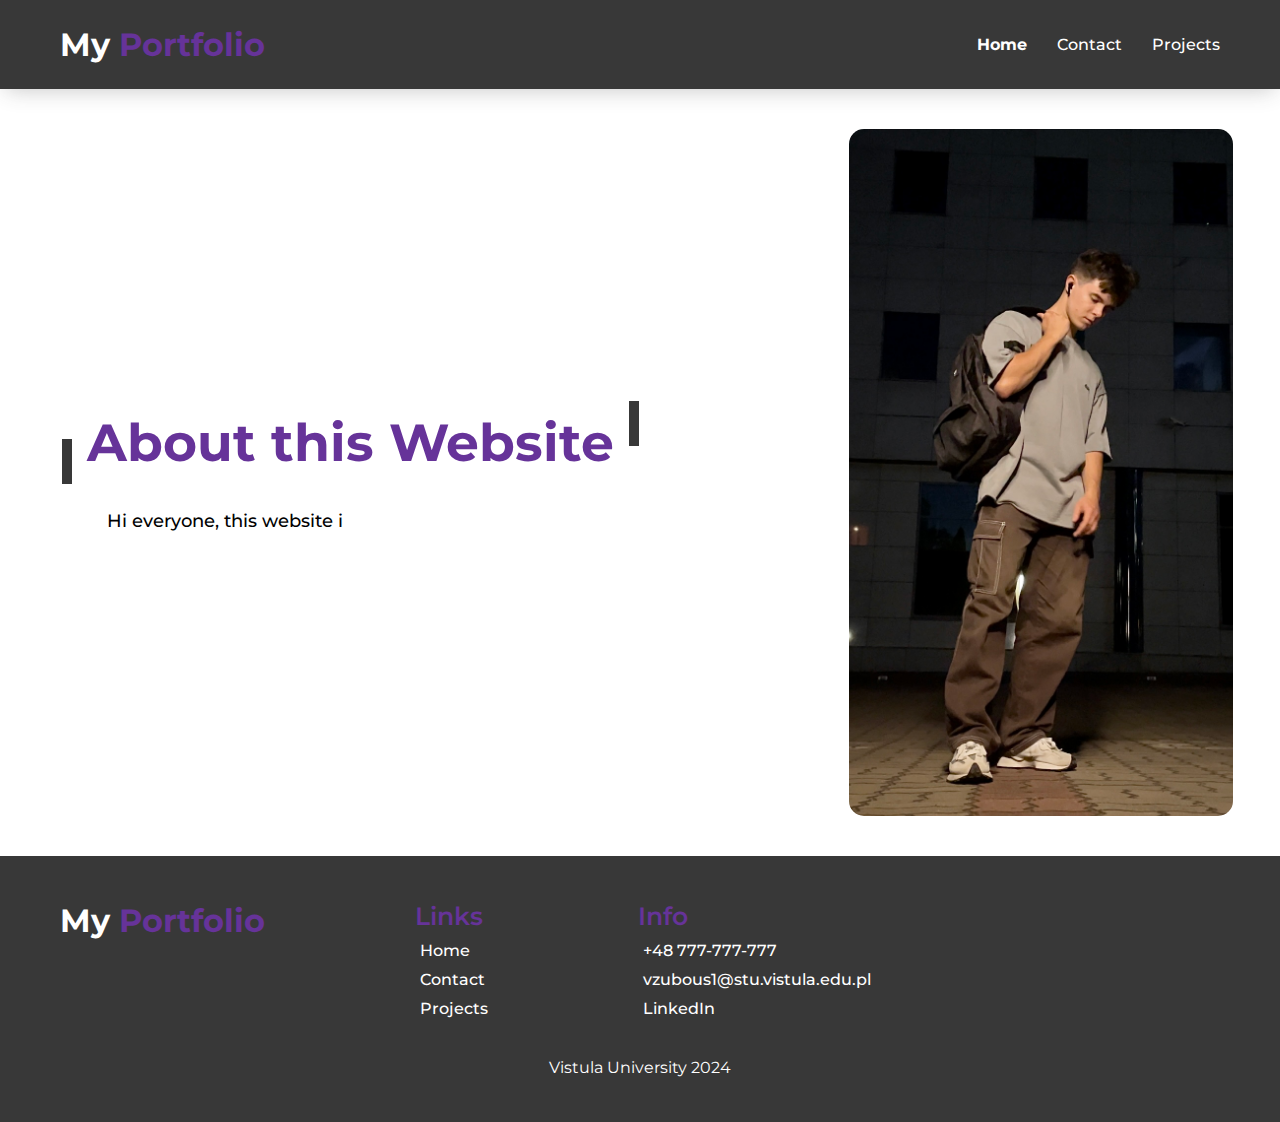
<file: index.html>
<!DOCTYPE html>
<html lang="en">
  <head>
    <meta charset="UTF-8" />
    <meta http-equiv="X-UA-Compatible" content="IE=edge" />
    <meta name="viewport" content="width=device-width, initial-scale=1.0" />
    <title>MyWebsite</title>
    <link rel="stylesheet" href="./styles.css" />
  </head>
  <body>
    <header class="header">
      <a class="header__logo" href="./index.html"
        ><h3 class="logo">
          My <span class="logo-highlighter">Portfolio</span>
        </h3>
      </a>
      <nav class="header__navigation">
        <a
          class="header__navigation__item header__navigation__item_active"
          href="./index.html"
          >Home</a
        >
        <a class="header__navigation__item" href="./contact.html">Contact</a>
        <a class="header__navigation__item" href="./projects.html">Projects</a>
      </nav>
    </header>

    <main class="main">
      <section class="home">
        <div class="home__info">
          <h1 class="home__title title-h1">About this Website</h1>
          <p class="home__description" id="home__description"></p>
        </div>
        <div class="home__img-block">
          <img src="./images/autor.PNG" alt="Autor" class="home__img" />
        </div>
      </section>
    </main>

    <footer class="footer">
      <div class="footer__wrapper">
        <a href="./index.html" class="footer__logo">
          <h3 class="footer__logo logo">
            My <span class="logo-highlighter">Portfolio</span>
          </h3>
        </a>
        <div class="footer__links">
          <span class="footer__links-title">Links</span>
          <a href="./index.html" class="footer__link">Home</a>
          <a href="./contact.html" class="footer__link">Contact</a>
          <a href="./projects.html" class="footer__link">Projects</a>
        </div>
        <div class="footer__links">
          <span class="footer__links-title">Info</span>
          <a href="tel: +48777777777" class="footer__link">+48 777-777-777</a>
          <a href="mailto: vzubous1@stu.vistula.edu.pl" class="footer__link"
            >vzubous1@stu.vistula.edu.pl</a
          >
          <a
            href="https://linkedin.com/in/freisv"
            target="_blank"
            class="footer__link"
            >LinkedIn</a
          >
        </div>
      </div>
      <span class="footer__disclaimer"> Vistula University 2024 </span>
    </footer>
    <script src="./index.js"></script>
  </body>
</html>
</file>
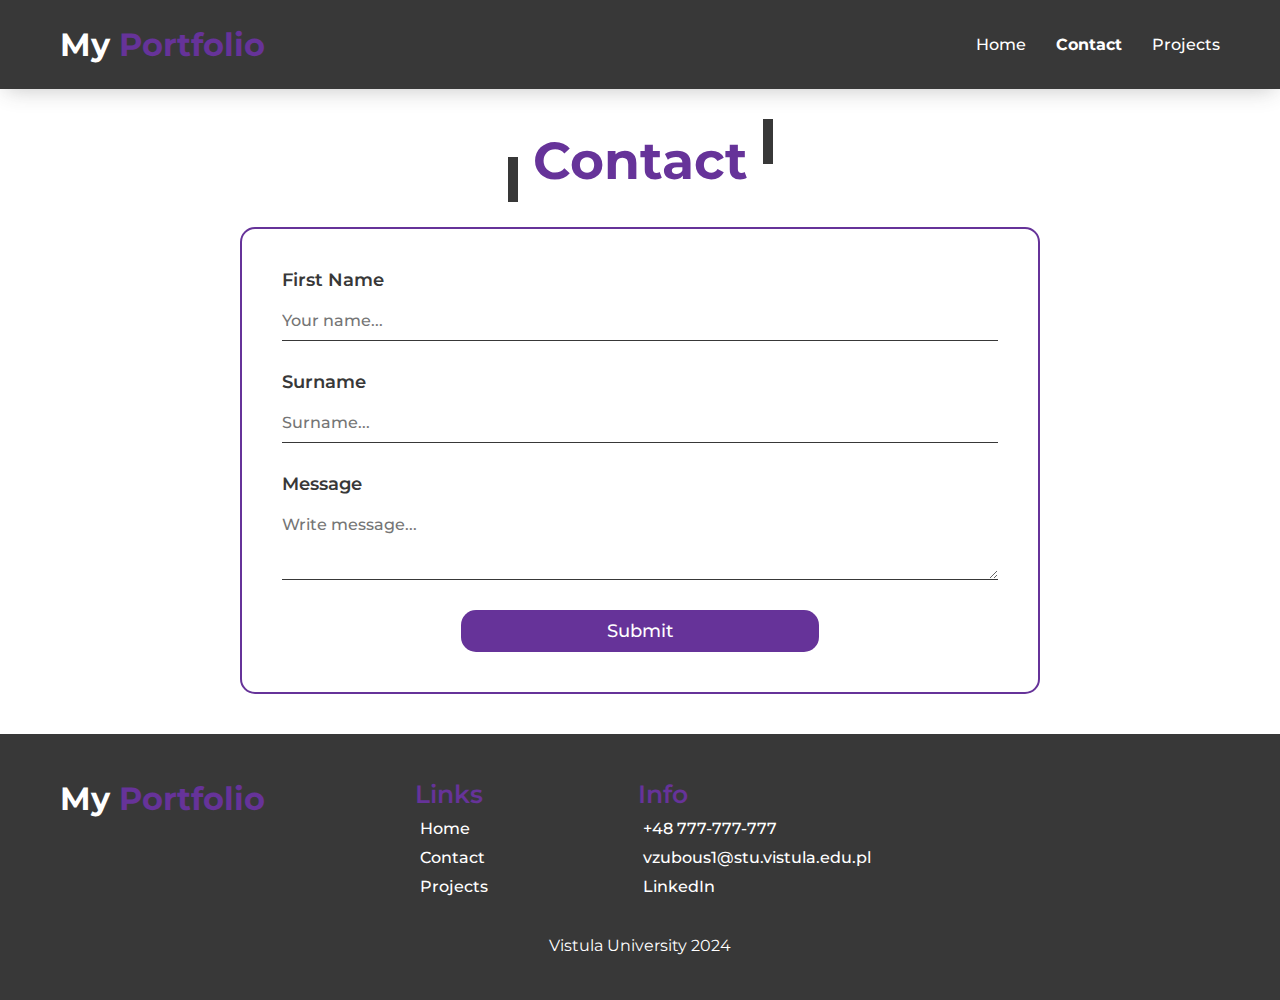
<file: contact.html>
<!DOCTYPE html>
<html lang="en">
  <head>
    <meta charset="UTF-8" />
    <meta http-equiv="X-UA-Compatible" content="IE=edge" />
    <meta name="viewport" content="width=device-width, initial-scale=1.0" />
    <title>MyWebsite</title>
    <link rel="stylesheet" href="./styles.css" />
  </head>
  <body>
    <header class="header">
      <a class="header__logo" href="./index.html"
        ><h3 class="logo">
          My <span class="logo-highlighter">Portfolio</span>
        </h3>
      </a>
      <nav class="header__navigation">
        <a class="header__navigation__item" href="./index.html">Home</a>
        <a
          class="header__navigation__item header__navigation__item_active"
          href="./contact.html"
          >Contact</a
        >
        <a class="header__navigation__item" href="./projects.html">Projects</a>
      </nav>
    </header>

    <main class="main">
      <section class="contact">
        <h1 class="contact__title title-h1">Contact</h1>
        <form action="" class="contact__form" onsubmit="handleForm(event)">
          <label for="name" class="contact__form-label">
            <span class="contact__input-title">First Name</span>
            <input
              id="name"
              type="text"
              class="contact__input"
              placeholder="Your name..."
              required
            />
          </label>

          <label for="surname" class="contact__form-label">
            <span class="contact__input-title">Surname</span>
            <input
              id="surname"
              type="text"
              class="contact__input"
              placeholder="Surname..."
              required
            />
          </label>

          <label for="message" class="contact__form-label">
            <span class="contact__input-title">Message</span>
            <textarea
              id="message "
              cols="30"
              rows="10"
              class="contact__textarea"
              placeholder="Write message..."
              required
            ></textarea>
          </label>

          <button class="button" type="submit">Submit</button>
        </form>
      </section>
    </main>

    <footer class="footer">
      <div class="footer__wrapper">
        <a href="./index.html" class="footer__logo">
          <h3 class="footer__logo logo">
            My <span class="logo-highlighter">Portfolio</span>
          </h3>
        </a>
        <div class="footer__links">
          <span class="footer__links-title">Links</span>
          <a href="./index.html" class="footer__link">Home</a>
          <a href="./contact.html" class="footer__link">Contact</a>
          <a href="./projects.html" class="footer__link">Projects</a>
        </div>
        <div class="footer__links">
          <span class="footer__links-title">Info</span>
          <a href="tel: +48777777777" class="footer__link">+48 777-777-777</a>
          <a href="mailto: vzubous1@stu.vistula.edu.pl" class="footer__link"
            >vzubous1@stu.vistula.edu.pl</a
          >
          <a
            href="https://linkedin.com/in/freisv"
            target="_blank"
            class="footer__link"
            >LinkedIn</a
          >
        </div>
      </div>
      <span class="footer__disclaimer"> Vistula University 2024 </span>
    </footer>
    <script src="./index.js"></script>
  </body>
</html>
</file>
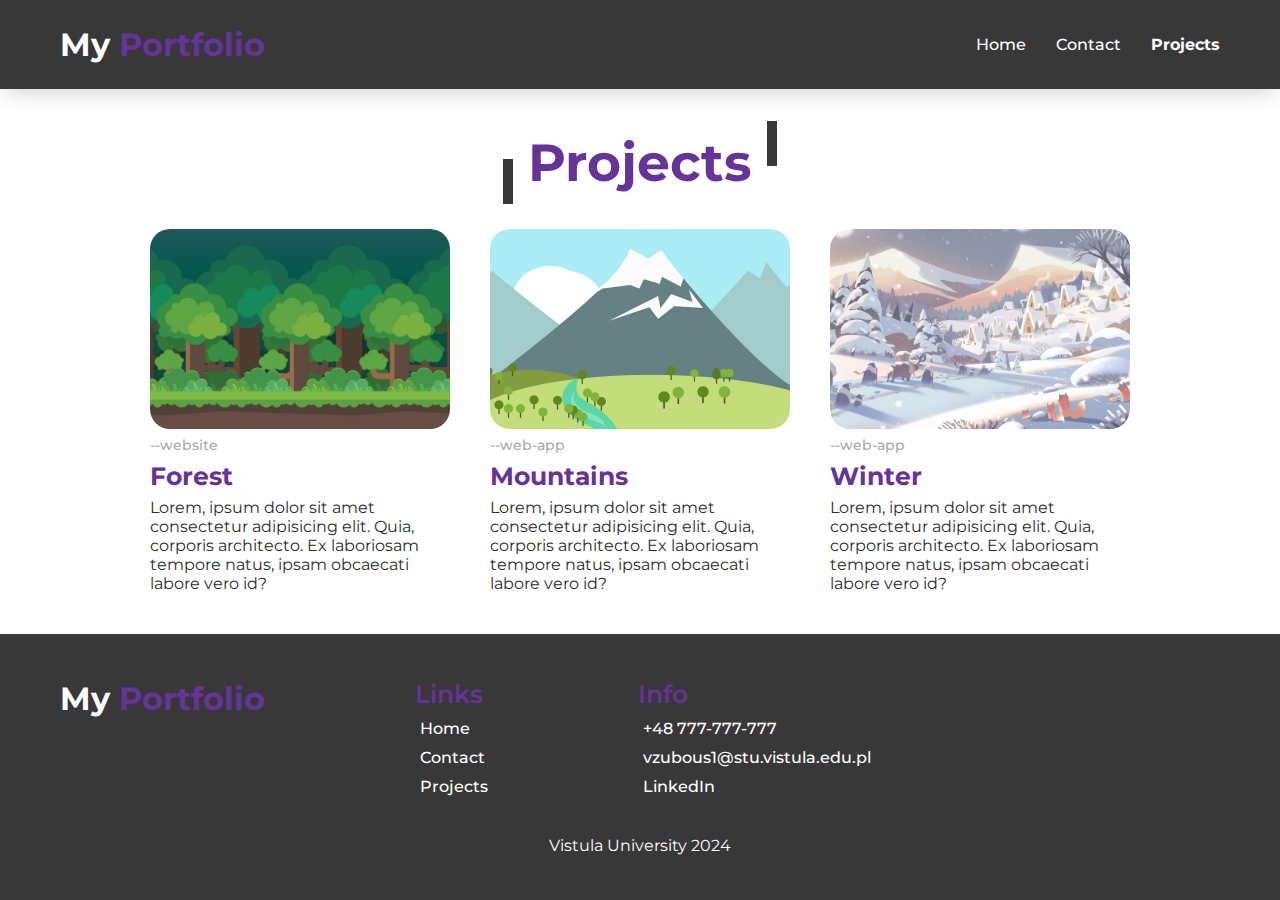
<file: projects.html>
<!DOCTYPE html>
<html lang="en">
  <head>
    <meta charset="UTF-8" />
    <meta http-equiv="X-UA-Compatible" content="IE=edge" />
    <meta name="viewport" content="width=device-width, initial-scale=1.0" />
    <title>MyWebsite</title>
    <link rel="stylesheet" href="./styles.css" />
  </head>
  <body>
    <header class="header">
      <a class="header__logo" href="./index.html"
        ><h3 class="logo">
          My <span class="logo-highlighter">Portfolio</span>
        </h3>
      </a>
      <nav class="header__navigation">
        <a class="header__navigation__item" href="./index.html">Home</a>
        <a class="header__navigation__item" href="./contact.html">Contact</a>
        <a
          class="header__navigation__item header__navigation__item_active"
          href="./projects.html"
          >Projects</a
        >
      </nav>
    </header>

    <main class="main">
      <div class="projects">
        <h1 class="projects__title title-h1">Projects</h1>
        <div class="projects__list">
          <a
            href="https://en.wikipedia.org/wiki/Forest"
            target="_blank"
            class="projects__list__item"
          >
            <div class="project__img-blok">
              <img src="./images/forest.webp" alt="" class="project__img" />
            </div>
            <span class="project__type">--website</span>
            <h2 class="project__title">Forest</h2>
            <p class="project__description">
              Lorem, ipsum dolor sit amet consectetur adipisicing elit. Quia,
              corporis architecto. Ex laboriosam tempore natus, ipsam obcaecati
              labore vero id?
            </p>
          </a>
          <a
            href="https://en.wikipedia.org/wiki/Mountain"
            target="_blank"
            class="projects__list__item"
          >
            <div class="project__img-blok">
              <img src="./images/mountains.jpg" alt="" class="project__img" />
            </div>
            <span class="project__type">--web-app</span>
            <h2 class="project__title">Mountains</h2>
            <p class="project__description">
              Lorem, ipsum dolor sit amet consectetur adipisicing elit. Quia,
              corporis architecto. Ex laboriosam tempore natus, ipsam obcaecati
              labore vero id?
            </p>
          </a>

          <a
            href="https://en.wikipedia.org/wiki/Winter"
            target="_blank"
            class="projects__list__item"
          >
            <div class="project__img-blok">
              <img src="./images/winter.jpg" alt="" class="project__img" />
            </div>
            <span class="project__type">--web-app</span>
            <h2 class="project__title">Winter</h2>
            <p class="project__description">
              Lorem, ipsum dolor sit amet consectetur adipisicing elit. Quia,
              corporis architecto. Ex laboriosam tempore natus, ipsam obcaecati
              labore vero id?
            </p>
          </a>
        </div>
      </div>
    </main>

    <footer class="footer">
      <div class="footer__wrapper">
        <a href="./index.html" class="footer__logo">
          <h3 class="footer__logo logo">
            My <span class="logo-highlighter">Portfolio</span>
          </h3>
        </a>
        <div class="footer__links">
          <span class="footer__links-title">Links</span>
          <a href="./index.html" class="footer__link">Home</a>
          <a href="./contact.html" class="footer__link">Contact</a>
          <a href="./projects.html" class="footer__link">Projects</a>
        </div>
        <div class="footer__links">
          <span class="footer__links-title">Info</span>
          <a href="tel: +48777777777" class="footer__link">+48 777-777-777</a>
          <a
            href="mailto: vzubous1@stu.vistula.edu.pl"
            target="_blank"
            class="footer__link"
            >vzubous1@stu.vistula.edu.pl</a
          >
          <a href="https://linkedin.com/in/freisv" class="footer__link"
            >LinkedIn</a
          >
        </div>
      </div>
      <span class="footer__disclaimer"> Vistula University 2024 </span>
    </footer>
    <script src="./index.js"></script>
  </body>
</html>
</file>
<file: styles.css>
@import url('https://fonts.googleapis.com/css2?family=Montserrat:ital,wght@0,100..900;1,100..900&display=swap');

* {
  padding: 0;
  margin: 0;
  box-sizing: border-box;
  font-family: "Montserrat", sans-serif;
}

a {
  position: relative; 
    
  text-decoration: none;
  font-weight: 500;
  
  color: white;
  transition: all 0.3s ease;
}

.logo {
  font-size: 2rem;
}

.logo-highlighter {
  color: rebeccapurple
}

.cursor {
  animation: flicker 1s infinite;
}

.title-h1 {
  position: relative;
  font-size: 52px;
  color: rebeccapurple;
  font-weight: 700;
  margin-bottom: 15px;
}

.title-h1::before,
.title-h1::after {
  position: absolute;
  content: '';
  display: block;
  width: 10px;
  height: 45px;
  background-color: #383838;
  z-index: -1;
  animation: rotate45 2s ease forwards; 
}

.title-h1::before {
  left: -25px;
  bottom: -10px;
}

.title-h1::after {
  right: -25px;
  top: -10px;
}

.button {
  position: relative;
  width: 50%;
  font-size: 18px;
  font-weight: 500;
  
  padding: 10px;
  border: none;
  border-radius: 15px;
  
  color: white;
  background-color: rebeccapurple;
  
  transition: 0.3s ease;
  animation: jumps 0.7s ease forwards; 

}

.button:hover {
  background-color: rgb(135, 79, 190);
  cursor: pointer;
  
}

.header {
  width: 100%;
  display: flex;
  flex-direction: row;
  align-items: center;
  justify-content: space-between;
  flex-wrap: wrap;
  
  padding: 25px 60px;

  background-color: #383838;
  box-shadow: 0px 6px 21px -6px rgba(56, 56, 56, 0.3);
}

.header__logo:hover {
  transform: none;  
}

.header__navigation {
  display: flex;
  flex-direction: row;
  gap: 30px;
}

.header__navigation__item {
  padding: 10px 0;
}

.header__navigation__item:hover {
  transform: translateY(-10px);

}

.header__navigation__item_active {
  font-weight: 700;
}


.main {
  display: flex;
  flex-direction: column;
  align-items: center;
  justify-content: center;
  padding: 40px 0;
  width: 100%;
  min-height:calc(100vh - 355px);
  overflow: hidden;

}

/* index.html */
.home {
  width: 100%;
  max-width: 1440px;
  
  display: flex;
  flex-direction: row;
  justify-content: space-around;
  align-items: center;
  flex-wrap: wrap;
  gap: 100px;
}

.home__info {
  display: flex;
  flex-direction: column;
  gap: 20px;
  padding: 0 40px;
}

.home__title {
  font-size: 52px;
  color: rebeccapurple;
}

.home__description {
  max-width: 400px;
  font-size: 18px;
  font-weight: 500;
  line-height: 24px;
  padding-left: 20px;
}

.home__img-block {
  width: max(30%, 300px);
  overflow: hidden;
  border-radius: 15px;
}

.home__img {
  width: 100%;
  height: auto;
  scale: 1.5;
  animation: visibility 2s ease forwards; 
}


/* contact.html */

.contact {
  width: 100%;
  max-width: 1440px;
  display: flex;
  flex-direction: column;
  align-items: center;
  gap: 20px;
}

.contact__form {
  width: min(80%, 800px);
  display: flex;
  flex-direction: column;
  align-items: center;
  gap: 30px;

  padding: 40px;
  border: 2px solid rebeccapurple;
  border-radius: 15px;
}

.contact__form-label {
  width: 100%;
  display: flex;
  flex-direction: column;
  gap: 10px;
}

.contact__input-title {
  font-size: 18px;
  font-weight: 600;
  color: #383838;
}

.contact__input, .contact__textarea {
  outline:none;

  padding: 10px 0 10px;  
  border: none;
  border-bottom: 1px solid #383838;
  
  font-size: 16px;
  font-weight: 500;
}

.contact__textarea {
  resize: vertical;
  height: 75px;
}

.contact__input:focus, .contact__textarea:focus {
  border-bottom: 2px solid #383838;
}

/* projects.html */
.projects {
  width: 100%;
  max-width: 1440px;
  display: flex;
  flex-direction: column;
  align-items: center;
  gap: 20px;
}

.projects__list {
  display: flex;
  flex-direction: row;
  align-items: center;
  justify-content: center;
  flex-wrap: wrap;
  gap: 40px;
  animation: movement 2s ease forwards; 
}

.projects__list__item {
  display: flex;
  flex-direction: column;
  text-decoration: none;
  color: block;
  gap: 7px;
  max-width: 300px;
}

.project__img-blok {
  width: 300px;
  height: 200px;
  overflow: hidden;
  border-radius: 20px;
}

.project__img {
  width: 100%;
  height: 100%;
  object-fit: cover;
  transition: 0.3s all;
}

.projects__list__item:hover .project__img {
  scale: 1.2;
}

.projects__list__item:hover .project__title {
  color: rgb(135, 79, 190);
}

.projects__list__item:hover .project__type {
  color: #383838;
}

.project__type {
  font-size: 14px;
  color: darkgray;
  transition: 0.3s;
}

.project__title {
  font-size: 25px;
  color: rebeccapurple;
  transition: 0.3s;

}

.project__description {
  color: #2c2c2c;
  font-weight: 400;
}



.footer {
  width: 100%;
  display: flex;
  flex-direction: column;
  padding: 45px 60px 25px ;
  background-color: #383838;
  color: white
}

.footer__wrapper {
  width: 100%;
  display: flex;
  flex-direction: row;
  justify-content: flex-start;
  flex-wrap: wrap;
  gap: 150px;
}

.footer__links {
  display: flex;
  flex-direction: column;
  gap: 10px
}

.footer__links-title {
  font-size: 25px;
  color: rebeccapurple;
  font-weight: 600;
}

.footer__link {
  color: white;
  text-decoration: none;
  padding-left: 5px;
}

.footer__link:hover {
  transform: translateX(10px);
}

.footer__disclaimer {
  padding: 40px 0 20px;
  margin: 0 auto;
}


@keyframes flicker {
  0% {
    opacity: 0;
  }
  50% {
    opacity: 1;
  }
  100% {
    opacity: 0;
  }
}

@keyframes rotate45 {
  0% {
    transform: rotate(-45deg);
  }
  100% {
    transform: rotate(0deg);
  }
}

@keyframes visibility {
  0% {
    opacity: 0;
  }
  100% {
    opacity: 1;
  }
}

@keyframes movement {
  0% {
    opacity: 0;
    transform: translateX(+100%);
  }
  100% {
    opacity: 1;
    transform: translateX(0%);
  }
}

@keyframes jumps {
  0% {
    top:-15px;
  }
  20% {
    top: 0;
  } 
  40% {
    top: -10px;
  }
  60% {
    top: 0;
  }
  80% {
    top: -5px;
  }
  100%{
    top: 0;
  }

}
</file>
